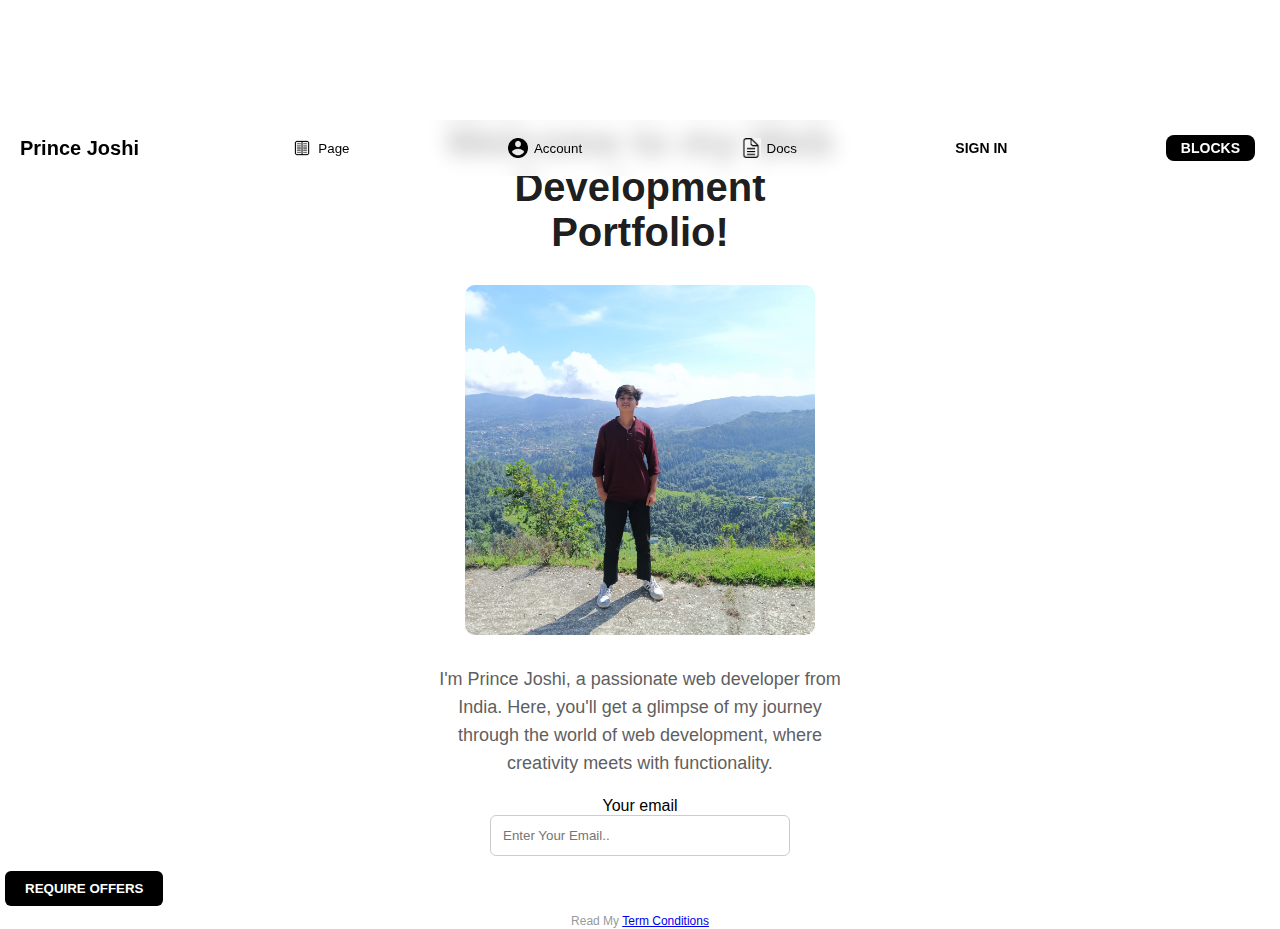
<file: index.html>
<!DOCTYPE html>
<html lang="en">
<head>
    <meta charset="UTF-8">
    <meta name="viewport" content="width=device-width, initial-scale=1.0">
    <title>MY PROFILE</title>
    <link rel="stylesheet" href="style.css">
</head>
<body>
    <div class="navbar-container">

      <span id="text-prince"> Prince Joshi</span>
     <button id="button-page"> <img src="split.png " class="page-image"> <p class="text-page">Page</p></button> 

     <button id="button-account" > <img src="account-logo.png" class="account-image " alt="account"> <p class="text-account">Account</p></button>

     <button id="button-docs">  <img src="png-transparent-computer-icons-doc-others-thumbnail.png" class="docs-image" alt="docs"> <p class="text-docs">Docs </p></button>

     <button id="button-sign-in"> <p class="text-sign-in">SIGN IN</p></button>

     <button id="button-blocks" > <p class="text-blocks" >BLOCKS</p></button>


    </div>

    <div> <p class="text-intro"> Welcome to my Web<br> Development <br> Portfolio!</p></div>

    <div id="image-prince"> <img src="WhatsApp Image 2025-07-19 at 19.40.48_20e8af56.jpg" class="image-prince-" alt="profile-pic"></div>

    <div>  <p class="text-detail"> I'm Prince Joshi, a passionate web developer from <br> India. Here, you'll get a glimpse of my journey
    <br>through the world of web development, where <br> creativity meets with functionality.</p>    

  <div class="search-container">   <p> Your email</p> <form >

      <input type="text"  placeholder="Enter Your Email.." name="name" class="search-form"> <button id="button-offers">REQUIRE OFFERS</button>
 </form>

 
 <span class="text-term">Read My <a href="#" class="text-condition">Term Conditions</a></span>
      

</div> 


</div>
 

    
</body>
</html>
</file>
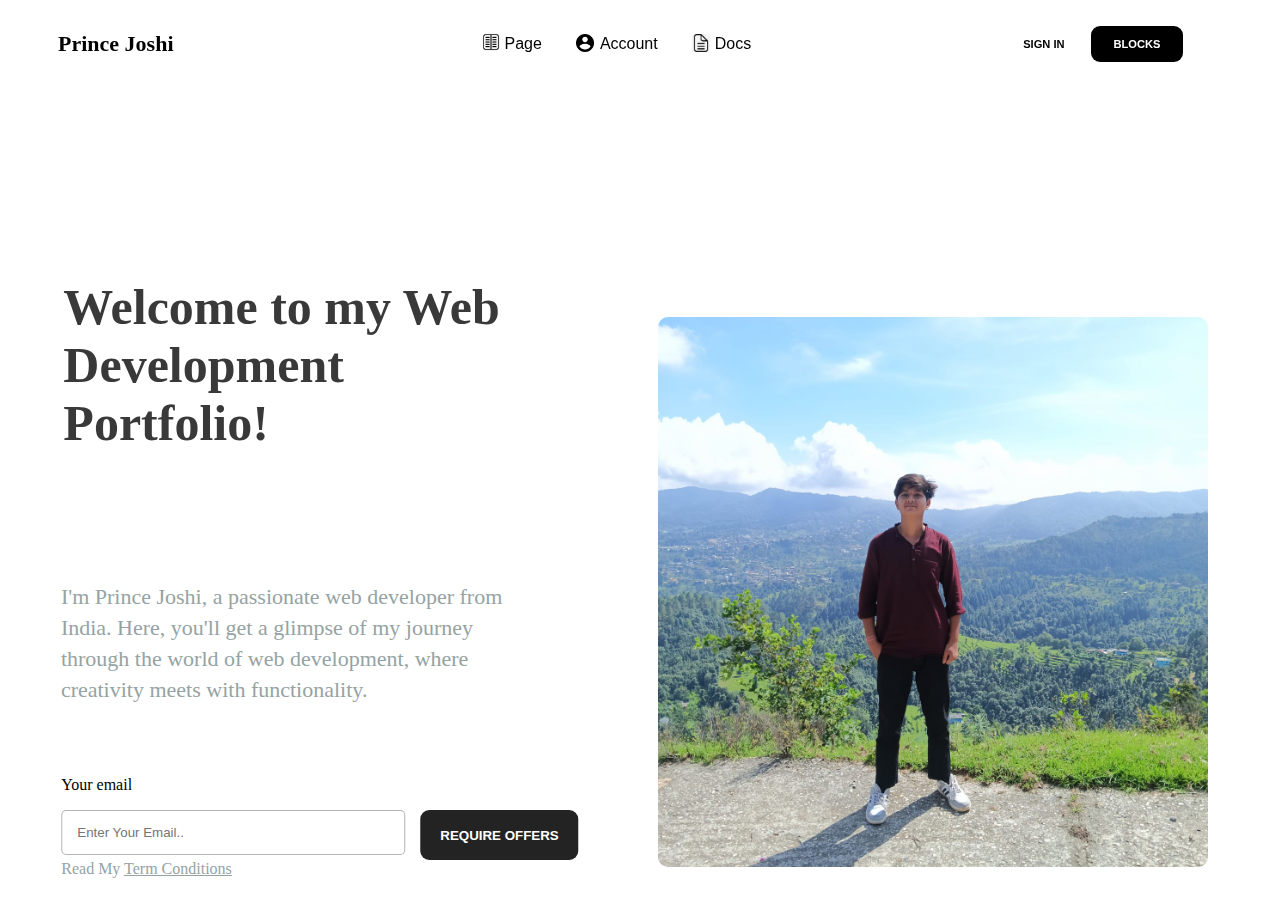
<file: myprofile.html>
<!DOCTYPE html>
<html lang="en">
<head>
    <meta charset="UTF-8">
    <meta name="viewport" content="width=device-width, initial-scale=1.0">
    <title>MY PROFILE</title>
    <link rel="stylesheet" href="myprofile.css">
</head>
<body>
    <div class="navbar-container">

      <span id="text-prince"> Prince Joshi</span>
     <button id="button-page"> <img src="split.png " class="page-image"> <p class="text-page">Page</p></button> 

     <button id="button-account" > <img src="account-logo.png" class="account-image " alt="account"> <p class="text-account">Account</p></button>

     <button id="button-docs">  <img src="png-transparent-computer-icons-doc-others-thumbnail.png" class="docs-image" alt="docs"> <p class="text-docs">Docs </p></button>

     <button id="button-sign-in"> <p class="text-sign-in">SIGN IN</p></button>

     <button id="button-blocks" > <p class="text-blocks" >BLOCKS</p></button>


    </div>

    <div> <p class="text-intro"> Welcome to my Web<br> Development <br> Portfolio!</p></div>

    <div id="image-prince"> <img src="WhatsApp Image 2025-07-19 at 19.40.48_20e8af56.jpg" class="image-prince-" alt="profile-pic"></div>

    <div>  <p class="text-detail"> I'm Prince Joshi, a passionate web developer from <br> India. Here, you'll get a glimpse of my journey
    <br>through the world of web development, where <br> creativity meets with functionality.</p>    

  <div class="search-container">   <p> Your email</p> <form >

      <input type="text"  placeholder="Enter Your Email.." name="name" class="search-form"> <button id="button-offers">REQUIRE OFFERS</button>
 </form>

 
 <span class="text-term">Read My <a href="#" class="text-condition">Term Conditions</a></span>
      

</div> 


</div>
 

    
</body>
</html>
</file>
<file: myprofile.css>
.navbar-container{
    align-items: center;
    display: flex;
    padding-left: 50px;
    padding-top: 10px;
    position: fixed;
    width: 100%;
    z-index: 1000;
    background-color: rgba(255,255,255,0.7);
    backdrop-filter: blur(10px);

}
#text-prince{

    font-size:  22px;
    font-weight:900;
    margin-right: 300px;
    
}
#button-page{
    background-color: transparent;
    border: none;
    cursor: pointer;
    display: flex;
    gap: 3px;
    margin-right: 22px;
    


}
.page-image{

    height: 22px;
    width: auto;
    padding-top: 12px;
    
    


}
.text-page{

    font-size: 16px;



}
#button-account{

    background-color: transparent;
    border: none;
    cursor: pointer;
    display: flex;
    gap: 6px;
    margin-right: 22px;
}

.account-image{

    height: 18px;
    padding-top: 15px;
}
.text-account{

    font-size: 16px;
}

#button-docs{

    background-color: transparent;
    border: none;
    cursor: pointer;
    display: flex;
    gap: 5px;
    margin-right: 260px;
    
}
.docs-image{
    height: 18px;
    padding-top: 15px;


}

.text-docs{
    font-size: 16px;
}

#button-sign-in{

background-color: transparent;
border: none;
margin-right: 20px;

}
.text-sign-in{

    font-size: smaller;
    font-weight: 900;
}
#button-blocks{

    border: none;
    background-color:black;
    border-radius: 9px;
    padding: 1px 23px 1px 23px;
    
}
.text-blocks{

    font-size: smaller;
    font-weight: 900;
    color: white;
    background-color: black;


}
.text-intro{


    font-size: 50px;
    font-weight: 900;
    color: rgba(0, 0, 0, 0.778);
    position: absolute;
    top: 35%;
    left: 22%;
    transform: translate(-50%,-50%);


}
#image-prince{

    position: absolute;
    top: 66%;
    left: 72.9%;
    transform: translate(-50%,-50%);




}


.image-prince-{

    
    width: 550px;
    border-radius: 10px;


}
.text-detail{


    font-size: 22px;
    color: rgb(149, 163, 163);
    line-height: 31px;
    font-weight: 530;
    position: absolute;
    top: 69%;
    left: 22%;
    transform: translate(-50%,-50%);

}
.search-container{
    position: absolute;
    top: 91%;
    left: 25%;
    transform: translate(-50%,-50%);
    
    




}
.search-form{

    border-radius: 5px;
    border: 1px #a3a3a3cc solid;
    padding: 14px 150px 14px 15px;
    margin-right: 15px;
    margin-bottom: 5px;
    

}
#button-offers{

        border: none;
    background-color:rgba(0, 0, 0, 0.862) ;
    border-radius: 9px;
    padding: 1px 20px 1px 20px;
    font-weight: 900;
    color: white;
    font-size: smaller;



}
form{
    display: flex;
}
.text-term{

    color: rgb(149,163,163);
    text-decoration: none;
    
}
.text-condition{

    
    color: rgb(149, 163, 163);
}
</file>
<file: style.css>
/* --- GLOBAL RESET --- */
* {
  margin: 0;
  padding: 0;
  box-sizing: border-box;
  font-family: sans-serif;
}

body {
  background: #ffffff;
}

/* --- NAVBAR --- */
.navbar-container {
  display: flex;
  flex-wrap: wrap;
  justify-content: space-between;
  align-items: center;
  padding: 10px 20px;
  background: rgba(255, 255, 255, 0.7);
  position: fixed;
  width: 100%;
  z-index: 1000;
  backdrop-filter: blur(10px);
}

#text-prince {
  font-size: 20px;
  font-weight: bold;
  color: #000;
}

/* --- BUTTON STYLES --- */
button {
  border: none;
  background: none;
  cursor: pointer;
  display: flex;
  align-items: center;
  gap: 6px;
  margin: 5px;
}

.page-image,
.account-image,
.docs-image {
  height: 20px;
}

/* --- SIGN-IN & BLOCKS --- */
#button-sign-in .text-sign-in,
#button-blocks .text-blocks {
  font-size: 14px;
  font-weight: 600;
}

#button-blocks {
  background: black;
  color: white;
  padding: 5px 15px;
  border-radius: 8px;
}

/* --- MAIN INTRO TEXT --- */
.text-intro {
  font-size: 40px;
  font-weight: 900;
  color: rgba(0, 0, 0, 0.9);
  text-align: center;
  margin-top: 120px;
}

/* --- PROFILE IMAGE --- */
.image-prince- {
  width: 100%;
  max-width: 350px;
  height: auto;
  border-radius: 10px;
  display: block;
  margin: 30px auto;
}

/* --- DETAIL TEXT --- */
.text-detail {
  font-size: 18px;
  color: #5f5f5f;
  text-align: center;
  line-height: 28px;
  margin-bottom: 20px;
}

/* --- EMAIL FORM --- */
.search-container {
  text-align: center;
  margin-top: 20px;
}

.search-form {
  padding: 12px;
  width: 80%;
  max-width: 300px;
  margin-bottom: 10px;
  border: 1px solid #ccc;
  border-radius: 6px;
}

#button-offers {
  padding: 10px 20px;
  background: black;
  color: white;
  font-weight: bold;
  border-radius: 6px;
}

.text-term {
  font-size: 12px;
  color: #999;
}

/* --- MEDIA QUERY FOR MOBILE --- */
@media (max-width: 768px) {
  .navbar-container {
    flex-direction: column;
    align-items: flex-start;
  }

  .text-intro {
    font-size: 28px;
    margin: 100px 20px 20px;
  }

  .text-detail {
    font-size: 16px;
    line-height: 24px;
    padding: 0 10px;
  }

  .search-form {
    width: 90%;
  }

  #button-offers {
    width: auto;
  }
}
</file>
